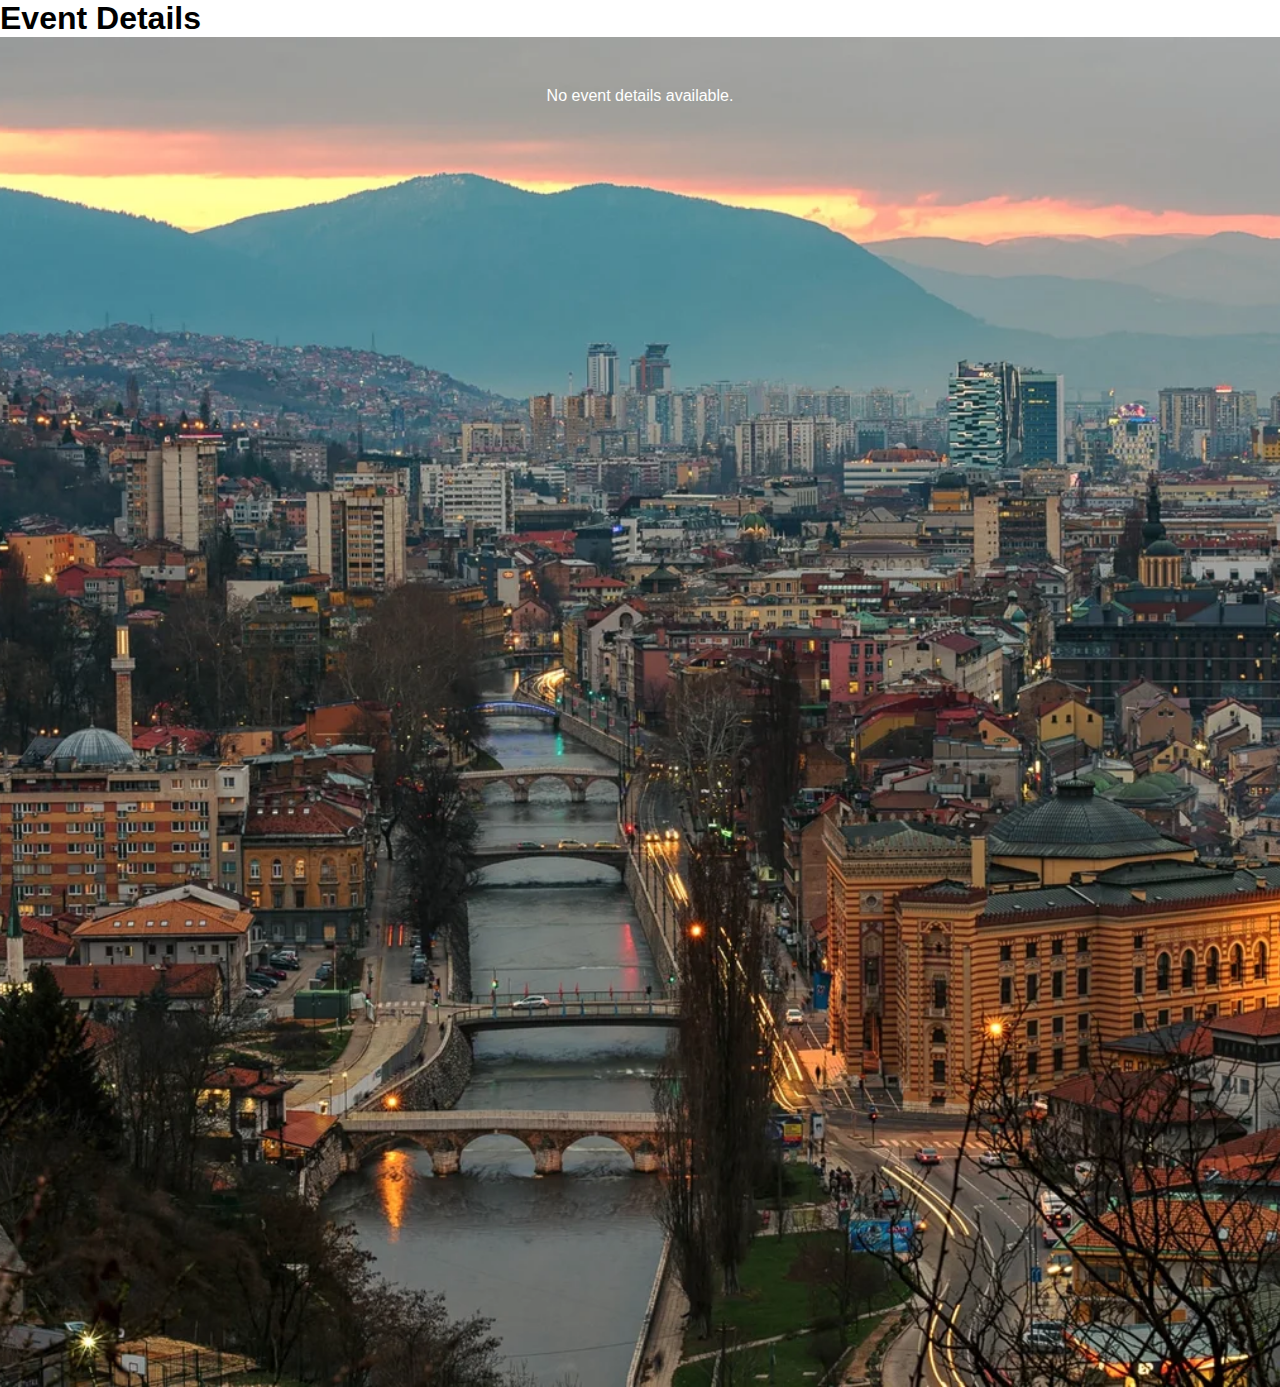
<file: event-details.html>
<!DOCTYPE html>
<html lang="en">
<head>
    <meta charset="UTF-8">
    <meta name="viewport" content="width=device-width, initial-scale=1.0">
    <title>Event Details</title>
    <link rel="stylesheet" href="styles.css">
</head>
<body>
    <header>
        <h1>Event Details</h1>
    </header>
    <main id="event-details"></main>
    <script>
        // Load event details from localStorage
        const eventDetails = JSON.parse(localStorage.getItem("selectedEvent"));
        const eventDetailsContainer = document.getElementById("event-details");

    if (eventDetails) {
    
        eventDetailsContainer.innerHTML = "";

        // Create an image element
        const imageElement = document.createElement("img");
        imageElement.src = eventDetails.image;
        imageElement.alt = eventDetails.title;
        imageElement.style.width = "100%";
        imageElement.style.maxWidth = "600px";

        // Create a title element
        const titleElement = document.createElement("h2");
        titleElement.textContent = eventDetails.title;

        // Create a paragraph for the date
        const dateElement = document.createElement("p");
        dateElement.innerHTML = `<strong>Date:</strong> ${eventDetails.date}`;

        // Create a paragraph for the location
        const locationElement = document.createElement("p");
        locationElement.innerHTML = `<strong>Location:</strong> ${eventDetails.location}`;

        // Create a paragraph for the price
        const priceElement = document.createElement("p");
        priceElement.innerHTML = `<strong>Price:</strong> ${eventDetails.price}`;

        // Create a paragraph for the description
        const descriptionElement = document.createElement("p");
        descriptionElement.textContent = eventDetails.description;

        // Append all elements to the container
        eventDetailsContainer.appendChild(imageElement);
        eventDetailsContainer.appendChild(titleElement);
        eventDetailsContainer.appendChild(dateElement);
        eventDetailsContainer.appendChild(locationElement);
        eventDetailsContainer.appendChild(priceElement);
        eventDetailsContainer.appendChild(descriptionElement);
    }
    else {
                eventDetailsContainer.innerHTML = "<p>No event details available.</p>";
            }
    </script>
</body>
</html>
</file>
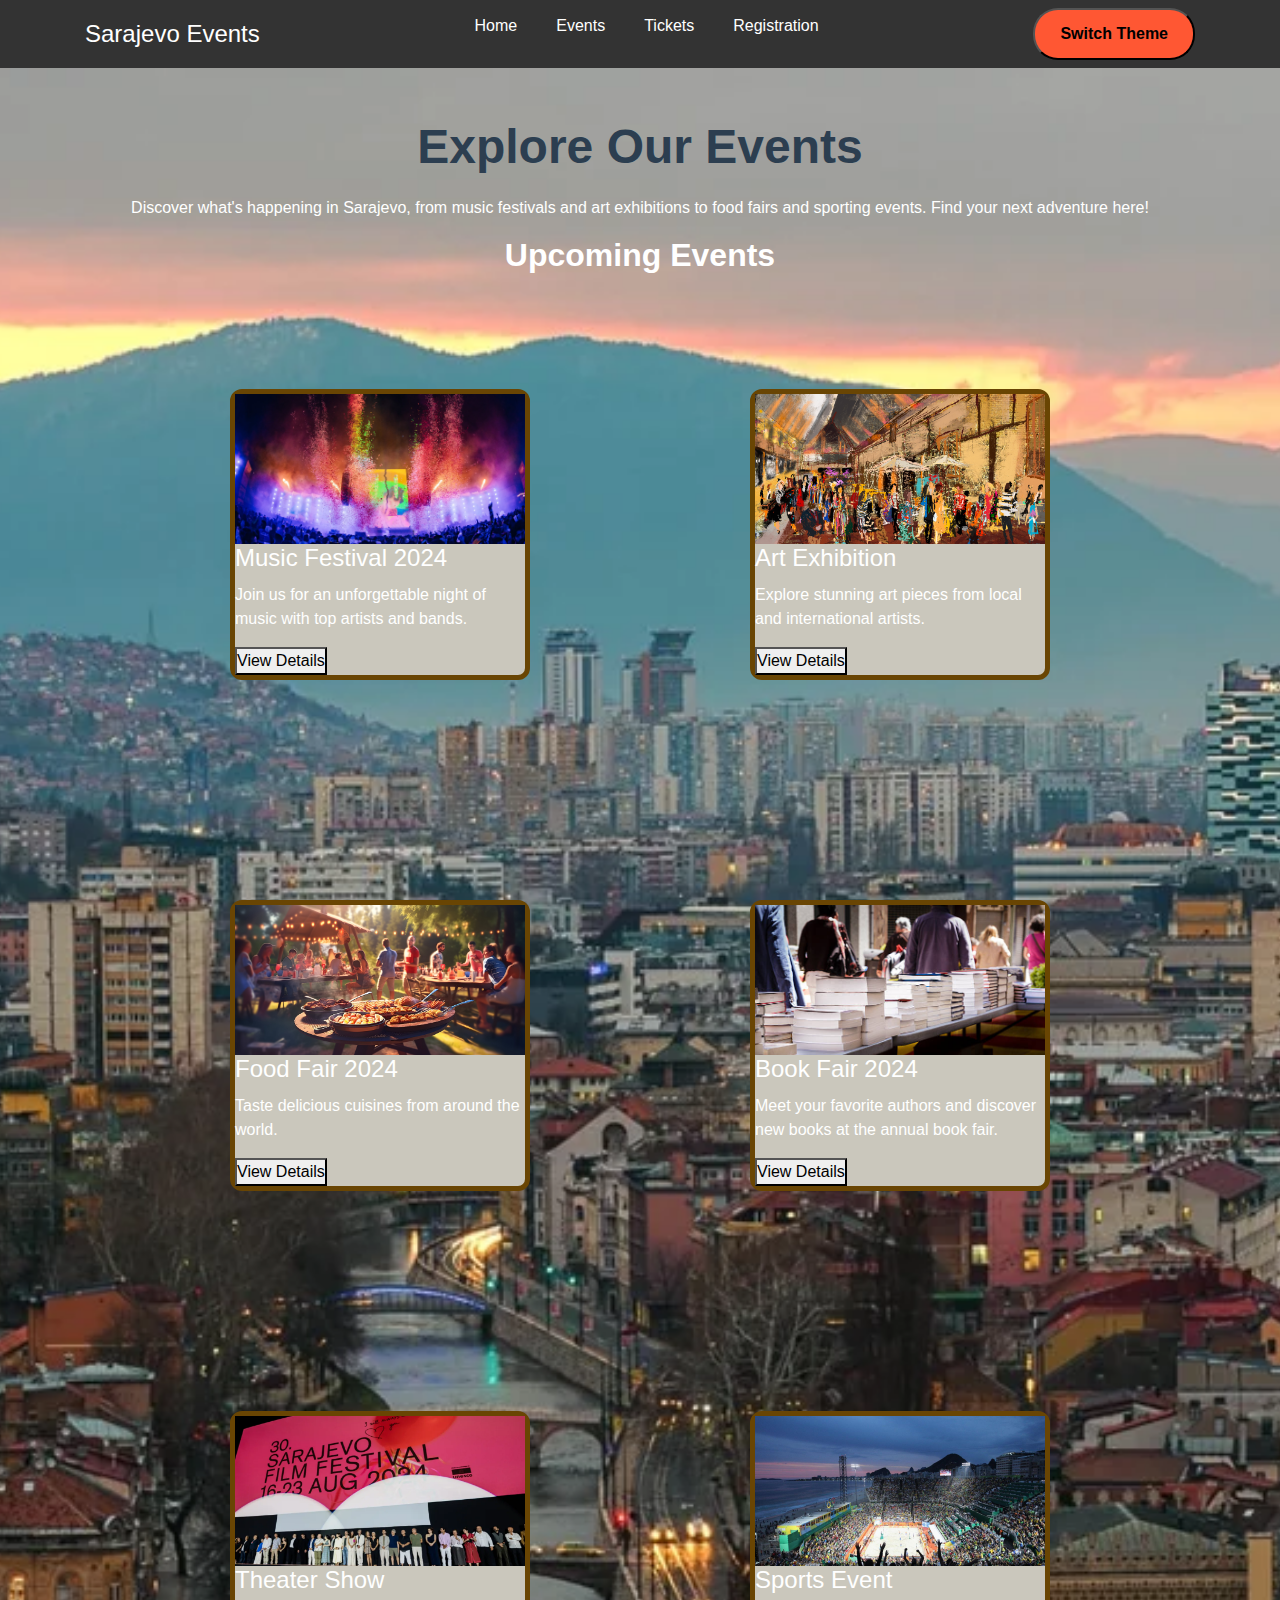
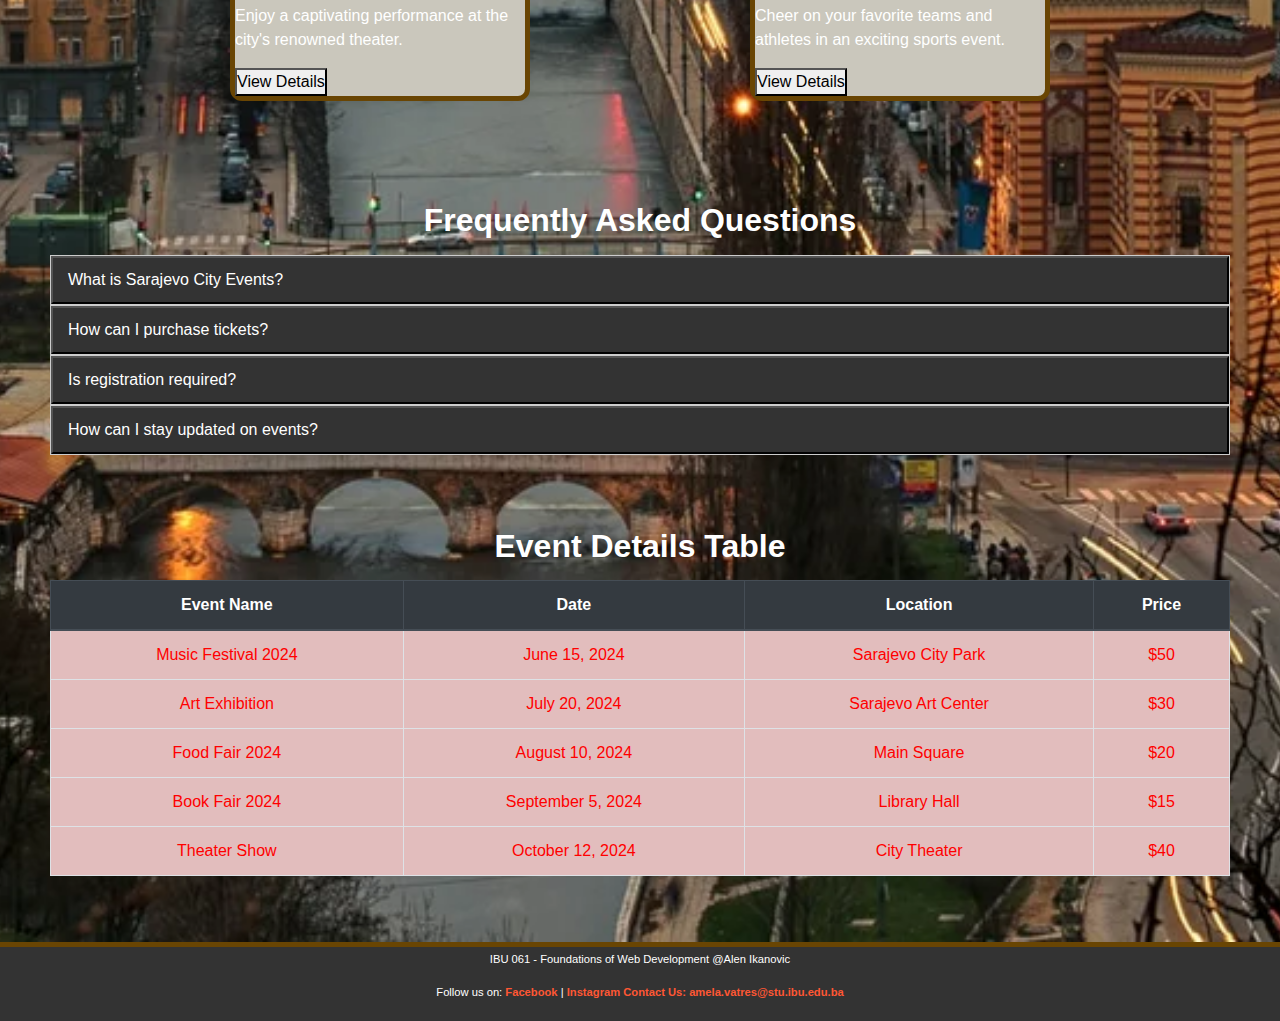
<file: events.html>
<!DOCTYPE html>
<html lang="en">
<head>
    <meta charset="UTF-8">
    <meta name="viewport" content="width=device-width, initial-scale=1.0">
    <title>Sarajevo City Events - Events Page</title>
    <link rel="stylesheet" href="styles.css">
    <link href="https://maxcdn.bootstrapcdn.com/bootstrap/4.5.2/css/bootstrap.min.css" rel="stylesheet">
</head>
<body>

    <header>
        <nav class="navbar">
            <div class="container">
                <a href="home.html" class="logo">Sarajevo Events</a>
                <ul class="nav-links">
                    <li><a href="home.html">Home</a></li>
                    <li><a href="events.html">Events</a></li>
                    <li><a href="tickets.html">Tickets</a></li>
                    <li><a href="registration.html">Registration</a></li>
                </ul>
                <div class="burger">
                    <div class="line"></div>
                    <div class="line"></div>
                    <div class="line"></div>
                </div>
                <button id="themeSwitcher" class="btn-fancy">Switch Theme</button>
            </div>
        </nav>
    </header>

    <main>

        <section class="eventssec">
            <h1 class="header-large">Explore Our Events</h1>
            <p>Discover what's happening in Sarajevo, from music festivals and art exhibitions to food fairs and sporting events. Find your next adventure here!</p>
        </section>

        <section>
            <h2 class="header-medium">Upcoming Events</h2>
            <div class="event-cards-container">

                <!-- Music Festival -->
                <div class="event-card three-per-row">
                    <img src="music festival.png" class="event-image thumbnail">
                    <div>
                        <h3 class="header-small">Music Festival 2024</h3>
                        <p>Join us for an unforgettable night of music with top artists and bands.</p>
                        <button class="view-details-btn">View Details</button>
                    </div>
                </div>
            
                <!-- Art Exhibition -->
                <div class="event-card three-per-row">
                    <img src="art.png" class="event-image thumbnail">
                    <div>
                        <h3 class="header-small">Art Exhibition</h3>
                        <p>Explore stunning art pieces from local and international artists.</p>
                        <button class="view-details-btn">View Details</button>
                    </div>
                </div>
            
                <!-- Food Fair -->
                <div class="event-card three-per-row">
                    <img src="food.png" class="event-image thumbnail">
                    <div>
                        <h3 class="header-small">Food Fair 2024</h3>
                        <p>Taste delicious cuisines from around the world.</p>
                        <button class="view-details-btn">View Details</button>
                    </div>
                </div>
            
                <!-- Book Fair -->
                <div class="event-card three-per-row">
                    <img src="book.png" class="event-image thumbnail">
                    <div>
                        <h3 class="header-small">Book Fair 2024</h3>
                        <p>Meet your favorite authors and discover new books at the annual book fair.</p>
                        <button class="view-details-btn">View Details</button>
                    </div>
                </div>
            
                <!-- Theater Show -->
                <div class="event-card three-per-row">
                    <img src="theater.png" class="event-image thumbnail">
                    <div>
                        <h3 class="header-small">Theater Show</h3>
                        <p>Enjoy a captivating performance at the city's renowned theater.</p>
                        <button class="view-details-btn">View Details</button>
                    </div>
                </div>
            
                <!-- Sports Event -->
                <div class="event-card three-per-row">
                    <img src="sports.png"class="event-image thumbnail">
                    <div>
                        <h3 class="header-small">Sports Event</h3>
                        <p>Cheer on your favorite teams and athletes in an exciting sports event.</p>
                        <button class="view-details-btn">View Details</button>
                    </div>
                </div>       
            </div>
        </section>
        
        <!-- Modal -->
        <div id="imageModal" class="modal">
            <div class="image-modal-content"> 
                <span class="close">&times;</span>
                <img id="modalImage" style="width: 100%; height: auto;">
            </div>
        </div>

        <section>
            <h2 class="header-medium">Frequently Asked Questions</h2>
            <div>
                  
                <div class="faq-item">
                    <button class="faq-btn">What is Sarajevo City Events?</button>
                    <div class="faq-content">
                        <p>Sarajevo City Events is a platform showcasing the top events happening in Sarajevo</p>
                    </div>
                </div>               
                <div class="faq-item">
                    <button class="faq-btn">How can I purchase tickets?</button>
                    <div class="faq-content">
                        <p>You can purchase tickets by visiting the <a href="tickets.html">Tickets</a> page.</p>
                    </div>
                </div>            
                <div class="faq-item">
                    <button class="faq-btn">Is registration required?</button>
                    <div class="faq-content">
                        <p>Yes, registration is required for some events. Visit <a href="registration.html">Registration</a> page to sign up.</p>
                    </div>
                </div>
                <div class="faq-item">
                    <button class="faq-btn">How can I stay updated on events?</button>
                    <div class="faq-content">
                        <p>Stay updated by checking our Events page regularly.</p>
                    </div>
                </div>
        
            </div>
        </section>

        <br>
        <br>
        <br>


        <!-- Event Table -->
    <section>
    <h2 class="header-medium">Event Details Table</h2>
    <table class="event-table table table-striped table-bordered table-hover">
        <thead class="thead-dark">
            <tr>
                <th>Event Name</th>
                <th>Date</th>
                <th>Location</th>
                <th>Price</th>
            </tr>
        </thead>
        <tbody>
            <tr class="boja">
                <td>Music Festival 2024</td>
                <td>June 15, 2024</td>
                <td>Sarajevo City Park</td>
                <td>$50</td>
            </tr>
            <tr class="boja">
                <td>Art Exhibition</td>
                <td>July 20, 2024</td>
                <td>Sarajevo Art Center</td>
                <td>$30</td>
            </tr>
            <tr class="boja">
                <td>Food Fair 2024</td>
                <td>August 10, 2024</td>
                <td>Main Square</td>
                <td>$20</td>
            </tr>
            <tr class="boja">
                <td>Book Fair 2024</td>
                <td>September 5, 2024</td>
                <td>Library Hall</td>
                <td>$15</td>
            </tr>
            <tr class="boja">
                <td>Theater Show</td>
                <td>October 12, 2024</td>
                <td>City Theater</td>
                <td>$40</td>
            </tr>
        </tbody>
    </table>
</section>
</main>

    <footer>
        <p>IBU 061 - Foundations of Web Development @Alen Ikanovic</p>
        <p>Follow us on: 
            <a href="https://facebook.com" target="_blank">Facebook</a> |  
            <a href="https://instagram.com" target="_blank">Instagram</a>
            <a href="mailto:amela.vatres@stu.ibu.edu.ba" target="_blank">Contact Us: amela.vatres@stu.ibu.edu.ba</a>
        </p>
    </footer>

    <script>
        // JavaScript to handle "View Details" redirection
    const events = [
        {
            title: "Music Festival 2024",
            date: "June 15, 2024",
            location: "Sarajevo City Park",
            price: "$50",
            description: "Join us for an unforgettable night of music with top artists and bands.",
            image: "music festival.png",
        },
        {
            title: "Art Exhibition",
            date: "July 20, 2024",
            location: "Sarajevo Art Center",
            price: "$30",
            description: "Explore stunning art pieces from local and international artists.",
            image: "art.png",
        },
        {
            title: "Food Fair 2024",
            date: "August 10, 2024",
            location: "Main Square",
            price: "$20",
            description: "Taste delicious cuisines from around the world.",
            image: "food.png",
        },
        {
            title: "Book Fair 2024",
            date: "September 5, 2024",
            location: "Library Hall",
            price: "$15",
            description: "Meet your favorite authors and discover new books at the annual book fair.",
            image: "book.png",
        },
        {
            title: "Theater Show",
            date: "October 12, 2024",
            location: "City Theater",
            price: "$40",
            description: "Enjoy a captivating performance at the city's renowned theater.",
            image: "theater.png",
        },
        {
            title: "Sports Event",
            date: "November 20, 2024",
            location: "Sports Arena",
            price: "$35",
            description: "Cheer on your favorite teams and athletes in an exciting sports event.",
            image: "sports.png",
        },
    ];

    // Add event listeners to the "View Details" buttons
    const buttons = document.querySelectorAll(".view-details-btn");

    buttons.forEach((button, index) => {
        button.addEventListener("click", () => {
            const event = events[index]; //this will get the event object from the events array based on the index of the button that was clicked
            localStorage.setItem("selectedEvent", JSON.stringify(event)); //this will store the selected event in localStorage. stringify method is used to convert the object to a string
            window.location.href = "event-details.html"; 
        });
    });

    </script>

    <script>
        // JavaScript for burger menu toggle
        const burger = document.querySelector('.burger');
        const navLinks = document.querySelector('.nav-links');

        burger.addEventListener('click', () => {
            navLinks.classList.toggle('active');
        });
    </script>

    <script>
        // JavaScript for FAQ accordion
        const faqButtons = document.querySelectorAll('.faq-btn');

        faqButtons.forEach(function(button) {
            button.addEventListener('click', function() {
                
                let content = button.nextElementSibling;
                if (content.style.display === 'block') {
                    content.style.display = 'none'; 

                } else {
                    content.style.display = 'block';
                }
            });
        });
    </script>

    <script>
        // JavaScript for modal image gallery 
        const thumbnails = document.querySelectorAll('.thumbnail'); // querySelectorAll returns a NodeList of elements. nodelist is an array-like object which means we can use forEach method on it because it is not an array.
        const modal = document.getElementById('imageModal');
        const modalImage = document.getElementById('modalImage');
        const closeModal = document.querySelector('.close');

        // Add click event listeners to thumbnails which will open the modal and display the image and also set the src of the modal image to the src of the thumbnail that was clicked
        thumbnails.forEach((thumbnail) => {
            thumbnail.addEventListener('click', () => {
                modal.style.display = 'block'; // Show modal
                modalImage.src = thumbnail.src; 
            });
        });

        closeModal.addEventListener('click', () => {
            modal.style.display = 'none'; 
        });

    </script>

    <script>
    // Theme Switcher
    const themeSwitcher = document.getElementById('themeSwitcher');
    const body = document.body;

    // Check if a theme is saved in localStorage.
    const savedTheme = localStorage.getItem('theme');
    if (savedTheme) {
        body.className = savedTheme; // Apply saved theme to the body. className property is used to get or set the class of an element. 
        themeSwitcher.textContent = savedTheme === 'dark-theme' ? 'Switch to Light' : 'Switch to Dark'; // this will change the text of the button based on the saved theme. "?" conditional operator.
    }

    // Add event listener to the button
    themeSwitcher.addEventListener('click', function () {
        if (body.className === 'dark-theme') {
            body.className = 'light-theme'; // Switch to light theme
            themeSwitcher.textContent = 'Switch to Dark';
            localStorage.setItem('theme', 'light-theme'); // Save theme in localStorage
        } else {
            body.className = 'dark-theme'; // Switch to dark theme
            themeSwitcher.textContent = 'Switch to Light';
            localStorage.setItem('theme', 'dark-theme'); // Save theme in localStorage
        }
    });

    </script>

</body>
</html>
</file>
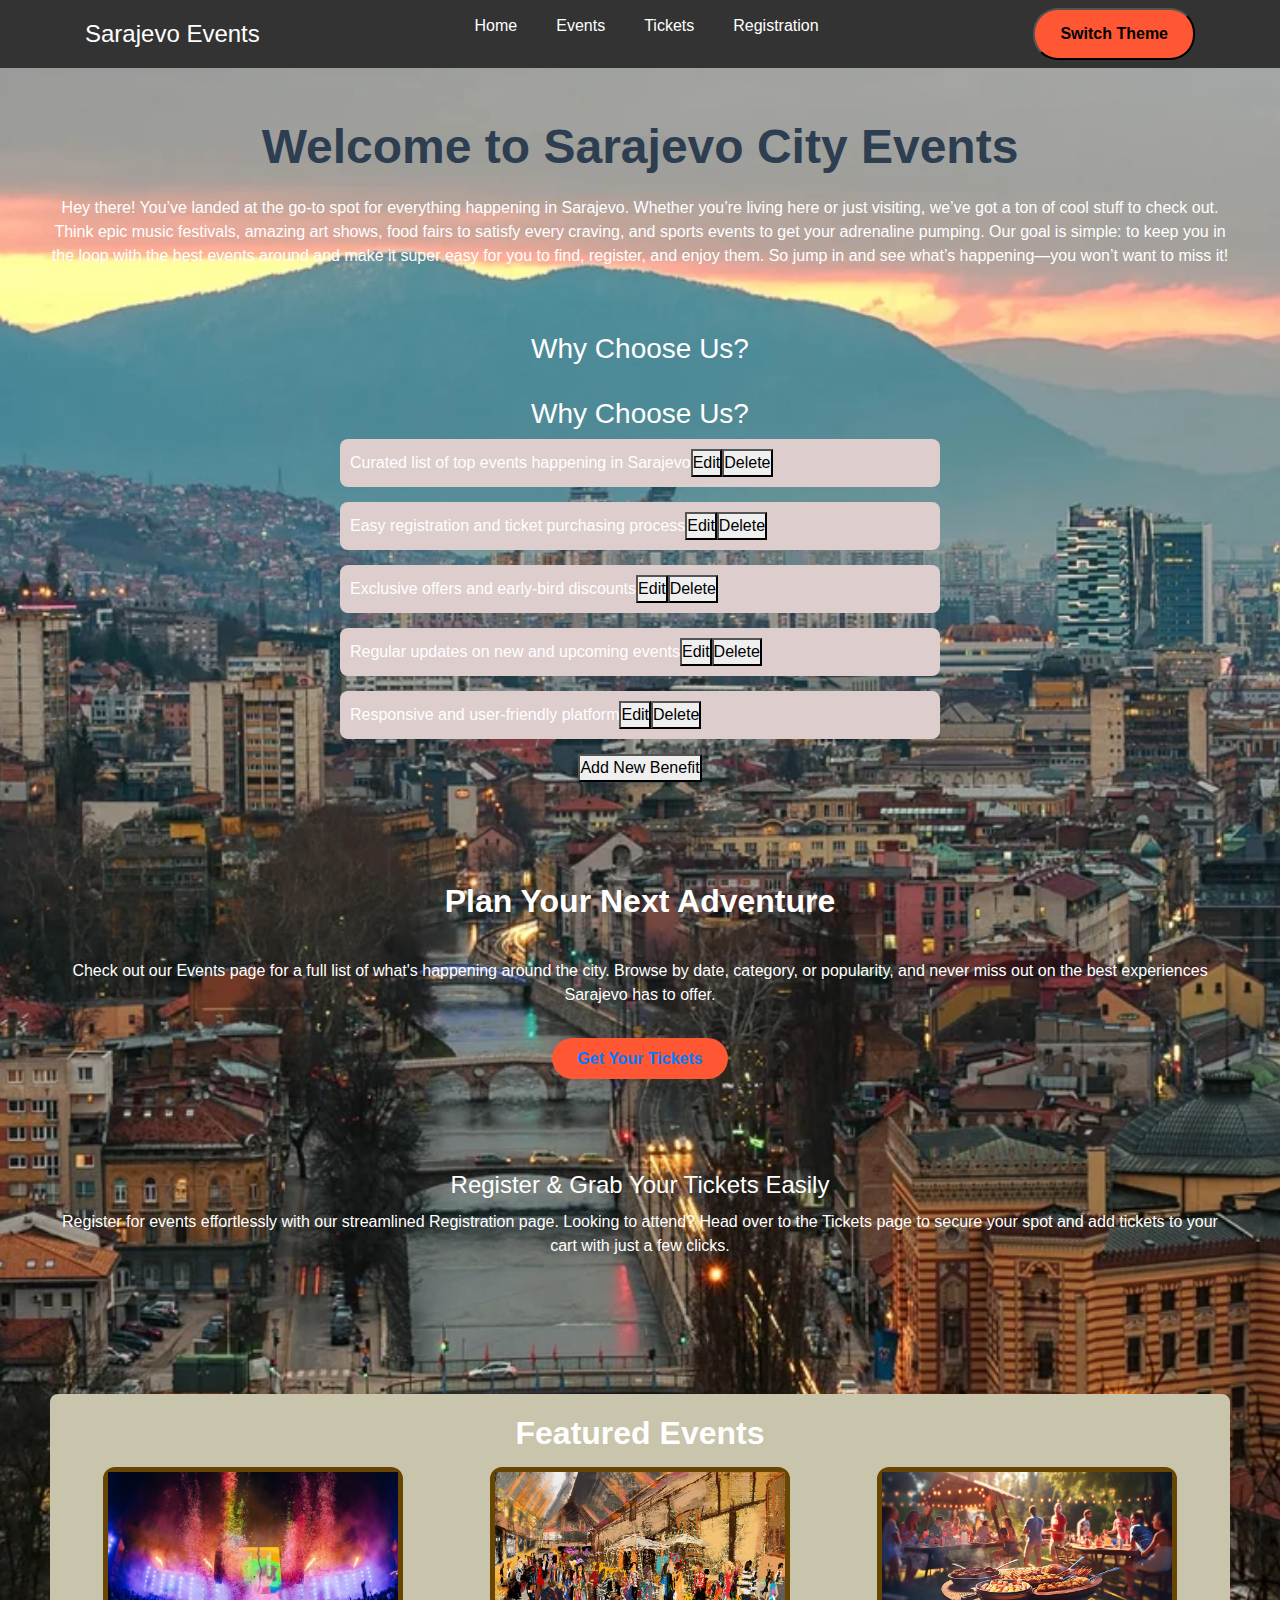
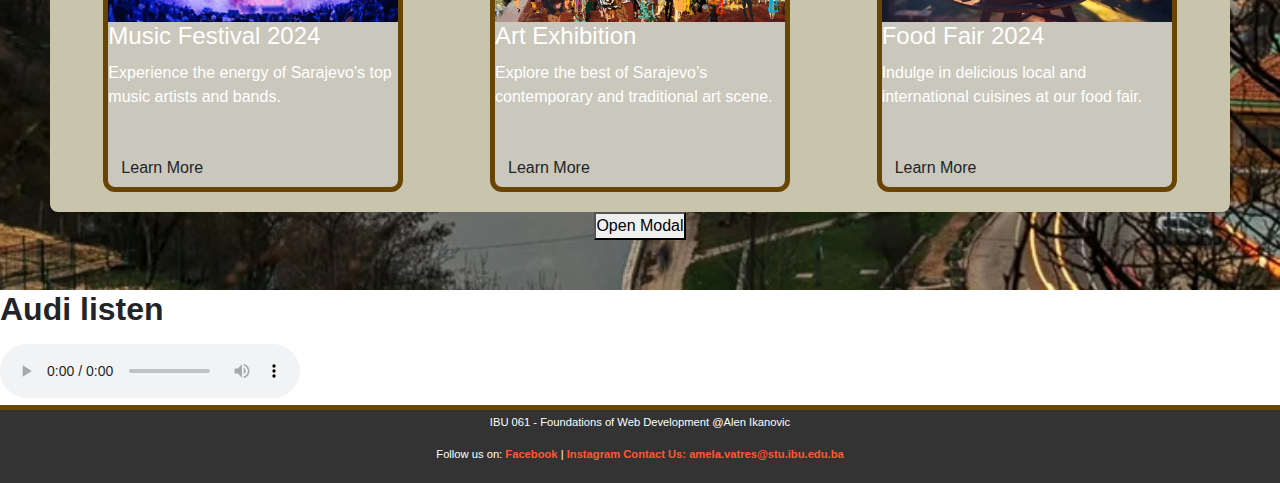
<file: home.html>
<!DOCTYPE html>
<html lang="en">
<head>
    <meta charset="UTF-8">
    <meta name="viewport" content="width=device-width, initial-scale=1.0">
    <title>Sarajevo City Events - Main Page</title>
    <link rel="stylesheet" href="styles.css">
    <link href="https://maxcdn.bootstrapcdn.com/bootstrap/4.5.2/css/bootstrap.min.css" rel="stylesheet">
</head>

<body>

    <header>
        <nav class="navbar">
            <div class="container">
                <a href="home.html" class="logo">Sarajevo Events</a>
                <ul class="nav-links">
                    <li><a href="home.html">Home</a></li>
                    <li><a href="events.html">Events</a></li>
                    <li><a href="tickets.html">Tickets</a></li>
                    <li><a href="registration.html">Registration</a></li>
                </ul>
                
                <div class="burger">
                    <div class="line"></div>
                    <div class="line"></div>
                    <div class="line"></div>
                </div>
                <button id="themeSwitcher" class="btn-fancy">Switch Theme</button>
            </div>
        </nav>
    </header>

    <main>
        <!-- dobrodosli -->
        <section>
            <h1 class="header-large">Welcome to Sarajevo City Events</h1>
            <p>
                Hey there! You’ve landed at the go-to spot for everything happening in Sarajevo. Whether you’re living here or just visiting, 
        we’ve got a ton of cool stuff to check out. Think epic music festivals, amazing art shows, food fairs to satisfy every craving, 
        and sports events to get your adrenaline pumping. Our goal is simple: to keep you in the loop with the best events around 
        and make it super easy for you to find, register, and enjoy them. So jump in and see what’s happening—you won’t want to miss it!
            </p>
            <br>
            <br>
            <h3>Why Choose Us?</h3>
            <br>
            <section>
                <h3>Why Choose Us?</h3>
                <ul class="benefits-list" id="benefits-list">
                    <li>Curated list of top events happening in Sarajevo</li>
                    <li>Easy registration and ticket purchasing process</li>
                    <li>Exclusive offers and early-bird discounts</li>
                    <li>Regular updates on new and upcoming events</li>
                    <li>Responsive and user-friendly platform</li>
                </ul>
                <button id="add-benefit">Add New Benefit</button>
            </section>
            
        </section>

        <!-- plan your next adventure -->
        <section class="header-section">
            <h2 class="header-medium">Plan Your Next Adventure</h2>
            <br>
            <p1>Check out our Events page for a full list of what's happening around the city. 
                Browse by date, category, or popularity, and never miss out on the best experiences Sarajevo has to offer.
            </p>
            <br>
            <a href="tickets.html" class="btn-fancy">Get Your Tickets</a>
        </section>
        
        <!-- register tickets grab -->
        <section class="header-section">
            <h3 class="header-small">Register & Grab Your Tickets Easily</h3>
            <p2>Register for events effortlessly with our streamlined Registration page. Looking to attend? 
                Head over to the Tickets page to secure your spot and add tickets to your cart with just a few clicks.</p>
        </section>

        <br>
        <br>
        <br>
        <br>
        <br>

        <!-- 3 slike -->
        <section class="featured-events">
            <h2 class="header-medium">Featured Events</h2>
            <div class="event-cards-container">
                
                <div class="event-card">
                    <img src="music festival.png" alt="Music Festival" class="event-image">
                    <div>
                        <h3 class="header-small">Music Festival 2024</h3>
                        <p3>Experience the energy of Sarajevo’s top music artists and bands.</p>
                        <br><button class="btn">Learn More</button>
                    </div>
                </div>
                
                <div class="event-card">
                    <img src="art.png" alt="Art Exhibition" class="event-image">
                    <div>
                        <h3 class="header-small">Art Exhibition</h3>
                        <p>Explore the best of Sarajevo’s contemporary and traditional art scene.</p>
                        <br><button class="btn">Learn More</button>
                    </div>
                </div>
                
                <div class="event-card">
                    <img src="food.png" alt="Food Fair" class="event-image">
                    <div>
                        <h3 class="header-small">Food Fair 2024</h3>
                        <p>Indulge in delicious local and international cuisines at our food fair.</p>
                        <br><button class="btn">Learn More</button>
                    </div>
                </div>
            </div>
        </section>
        
        <!-- Modal -->
        <button id="openModal">Open Modal</button>
        <div id="modal" class="modal">
            <div class="modal-content">
                <span class="close">&times;</span>
                <h22>Modal Title</h2>
                <p>This is a simple modal dialog box.</p>
            </div>
        </div>

    </main>

    <section>
        <h2 class="header-medium">Audi listen</h2>
        <audio controls> <!-- controls is for play, pause, volume -->
            <source src="https://www.soundhelix.com/examples/mp3/SoundHelix-Song-1.mp3" type="audio/mpeg"> 
        </audio>
    </section>
    

    <!-- Footer -->
    <footer>
        <p>IBU 061 - Foundations of Web Development @Alen Ikanovic</p>
        <p>Follow us on: 
            <a href="https://facebook.com" target="_blank">Facebook</a> |  
            <a href="https://instagram.com" target="_blank">Instagram</a>
            <a href="mailto:amela.vatres@stu.ibu.edu.ba" target="_blank">Contact Us: amela.vatres@stu.ibu.edu.ba</a>
        </p>
    </footer>

    <!-- Script Modal  -->
    <script>
        const modal = document.getElementById('modal');
        const openModal = document.getElementById('openModal');
        const closeModal = document.querySelector('.close');

        openModal.addEventListener('click', () => {
            modal.style.display = 'block';
        });

        closeModal.addEventListener('click', () => {
            modal.style.display = 'none';
        });

        window.addEventListener('click', (e) => {
            if (e.target === modal) {
                modal.style.display = 'none';
            }
        });
    </script>

    <script>
        // JavaScript for burger menu toggle
        const burger = document.querySelector('.burger');
        const navLinks = document.querySelector('.nav-links');

        burger.addEventListener('click', () => {
            navLinks.classList.toggle('active');
        });
    </script>

    <script>
    // Theme Switcher
    const themeSwitcher = document.getElementById('themeSwitcher');
    const body = document.body;
    
    // Check if a theme is saved in localStorage.
    const savedTheme = localStorage.getItem('theme');
    if (savedTheme) {
        body.className = savedTheme; // Apply saved theme
        themeSwitcher.textContent = savedTheme === 'dark-theme' ? 'Switch to Light' : 'Switch to Dark'; // this will change the text of the button based on the saved theme. ? is a ternary operator. If savedTheme is dark-theme, then set the text to 'Switch to Light', otherwise set it to 'Switch to Dark'.
    }
    
    // Add event listener to the button
    themeSwitcher.addEventListener('click', function () {
        if (body.className === 'dark-theme') {
            body.className = 'light-theme'; // Switch to light theme
            themeSwitcher.textContent = 'Switch to Dark';
            localStorage.setItem('theme', 'light-theme'); // Save theme in localStorage
        } else {
            body.className = 'dark-theme'; // Switch to dark theme
            themeSwitcher.textContent = 'Switch to Light';
            localStorage.setItem('theme', 'dark-theme'); // Save theme in localStorage
        }
    });
    
    </script>

    <script>
        // Select the benefits list
        const benefitsList = document.getElementById('benefits-list');
        const addBenefitButton = document.getElementById('add-benefit');

        // Function to create Edit and Delete buttons for a list item
        function addEditDeleteButtons(li) {
            const editButton = document.createElement('button');
            editButton.textContent = 'Edit';
            editButton.className = 'edit-btn';
            li.appendChild(editButton);

            const deleteButton = document.createElement('button');
            deleteButton.textContent = 'Delete';
            deleteButton.className = 'delete-btn';
            li.appendChild(deleteButton);

            // Edit functionality
            editButton.addEventListener('click', () => {
                const currentText = li.firstChild.textContent.trim(); // Get the current text of the benefit 
                const newText = prompt('Edit benefit:', currentText);
                if (newText !== null && newText.trim() !== '') {
                    li.firstChild.textContent = newText + ' ';
                    showToast('Benefit edited successfully!', 'success');
                }
            });

            // Delete functionality
            deleteButton.addEventListener('click', () => {
                if (confirm('Are you sure you want to delete this benefit?')) {
                    li.remove();
                    showToast('Benefit deleted successfully!', 'success');
                }
            });
        }

        // Add Edit/Delete buttons to existing list items
        Array.from(benefitsList.children).forEach((li) => {
            addEditDeleteButtons(li);
        });

        // Add a new benefit
        addBenefitButton.addEventListener('click', () => {
            const newBenefit = prompt('Enter a new benefit:');
            if (newBenefit && newBenefit.trim() !== '') {
                const newLi = document.createElement('li');
                newLi.textContent = newBenefit + ' ';
                addEditDeleteButtons(newLi);
                benefitsList.appendChild(newLi);
                showToast('New benefit added successfully!', 'success');
            }
        });

    </script>

</body>
</html>
</file>
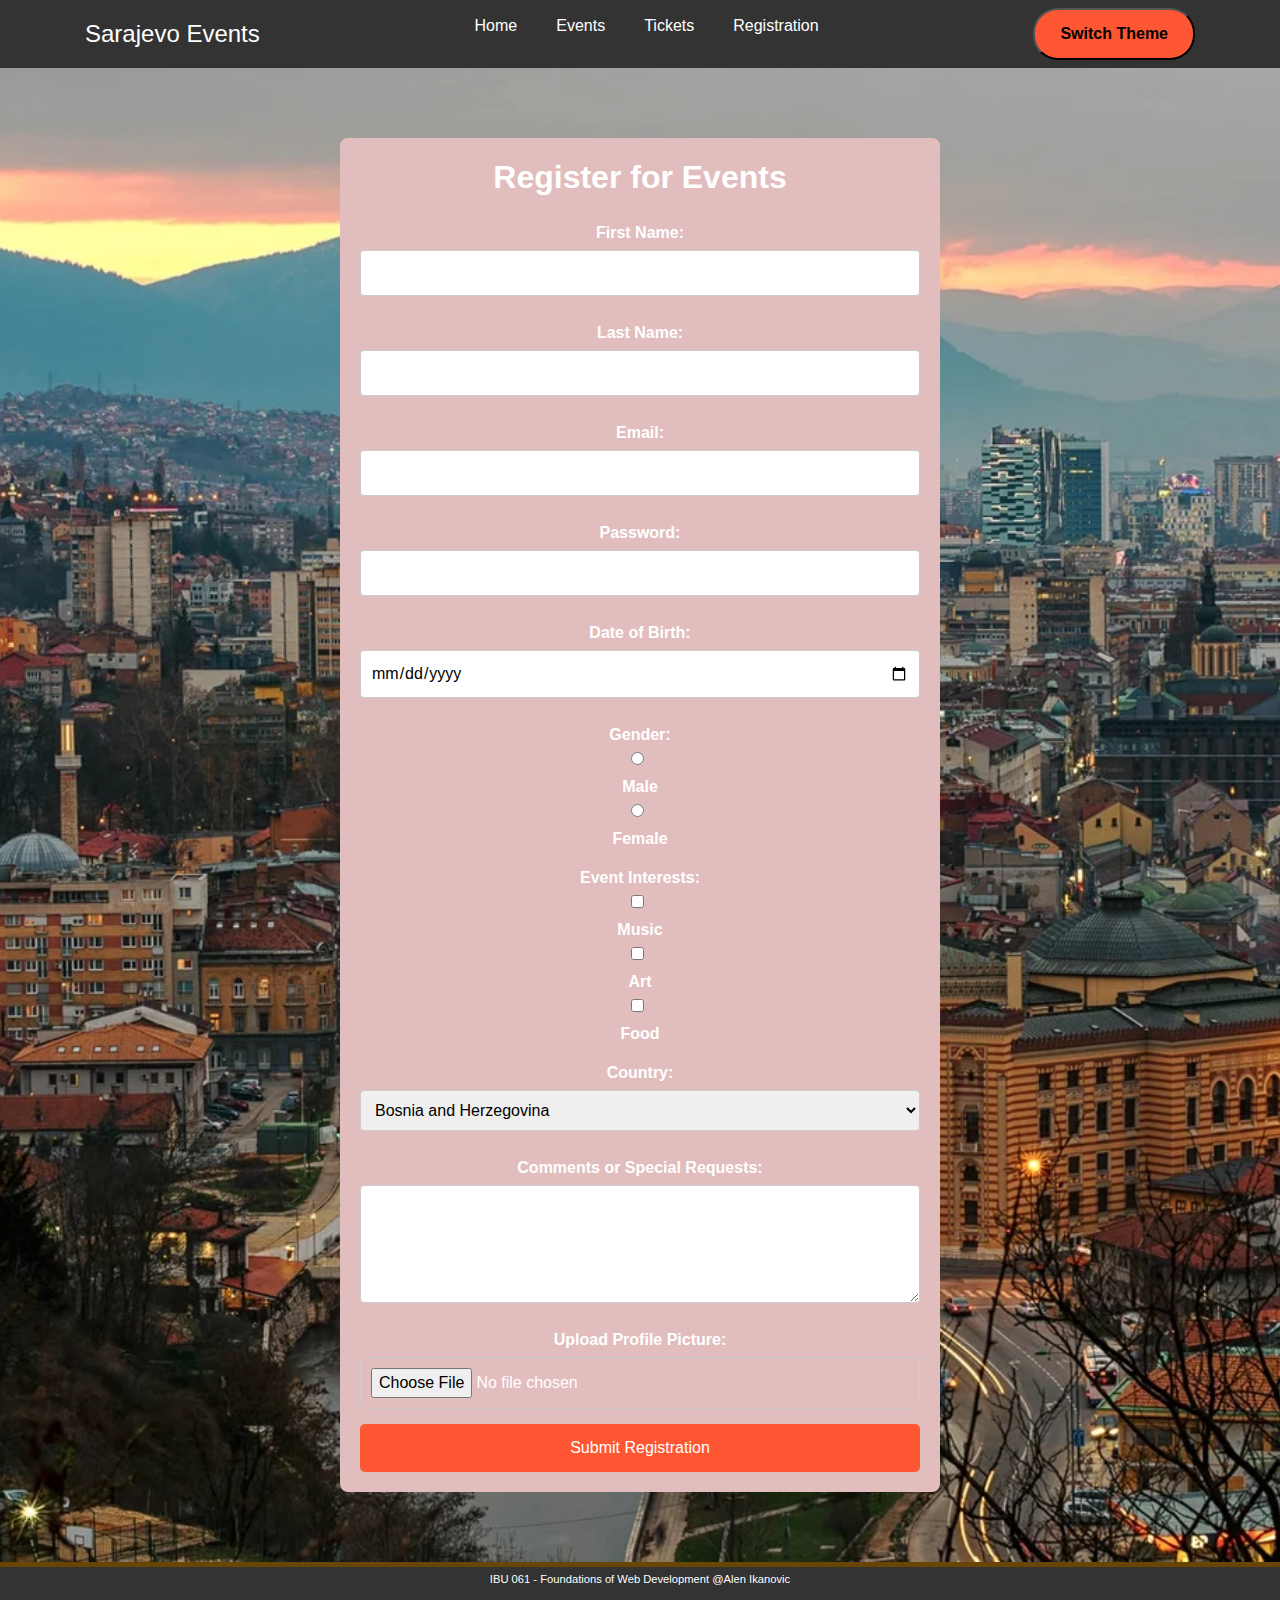
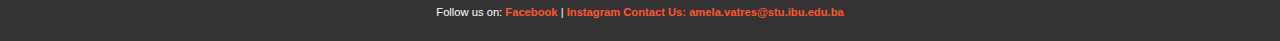
<file: registration.html>
<!DOCTYPE html>
<html lang="en">
<head>
    <meta charset="UTF-8">
    <meta name="viewport" content="width=device-width, initial-scale=1.0">
    <title>Sarajevo City Events - Registration</title>
    <link rel="stylesheet" href="styles.css">
    <link href="https://maxcdn.bootstrapcdn.com/bootstrap/4.5.2/css/bootstrap.min.css" rel="stylesheet">
</head>
<body>
    <header>
        <nav class="navbar">
            <div class="container">
                <a href="home.html" class="logo">Sarajevo Events</a>
                <ul class="nav-links">
                    <li><a href="home.html">Home</a></li>
                    <li><a href="events.html">Events</a></li>
                    <li><a href="tickets.html">Tickets</a></li>
                    <li><a href="registration.html">Registration</a></li>
                </ul>
            
            <div class="burger">
                <div class="line"></div>
                <div class="line"></div>
                <div class="line"></div>
            </div>
    
            <button id="themeSwitcher" class="btn-fancy">Switch Theme</button>
        </nav>
    </header>

    <main>
        <section class="registration-form-section">
            <h2 class="header-medium">Register for Events</h2>
            <form id="registration-form">
                <label for="first-name">First Name:</label>
                <input type="text" id="first-name" name="first-name" required>
        
                <label for="last-name">Last Name:</label>
                <input type="text" id="last-name" name="last-name" required>
        
                <label for="email">Email:</label>
                <input type="email" id="email" name="email" required>
        
                <label for="password">Password:</label>
                <input type="password" id="password" name="password" minlength="6" required>
        
                <label for="dob">Date of Birth:</label>
                <input type="date" id="dob" name="dob">
        
                <label>Gender:</label>
                <input type="radio" id="male" name="gender" value="male">
                <label for="male">Male</label>
                <input type="radio" id="female" name="gender" value="female">
                <label for="female">Female</label>
        
                <label>Event Interests:</label>
                <input type="checkbox" id="music" name="interests" value="music">
                <label for="music">Music</label>
                <input type="checkbox" id="art" name="interests" value="art">
                <label for="art">Art</label>
                <input type="checkbox" id="food" name="interests" value="food">
                <label for="food">Food</label>
        
                <label for="country">Country:</label>
                <select id="country" name="country">
                    <option value="bosnia">Bosnia and Herzegovina</option>
                    <option value="croatia">Croatia</option>
                    <option value="serbia">Serbia</option>
                    <option value="other">Other</option>
                </select>
        
                <label for="comments">Comments or Special Requests:</label>
                <textarea id="comments" name="comments" rows="4"></textarea>
        
                <label for="profilepic">Upload Profile Picture:</label>
                <input type="file">
        
                <button type="submit">Submit Registration</button>
            </form>
            <div id="message" class="success-message"></div> 
        </section>
        
    </main>

    <footer>
        <p>IBU 061 - Foundations of Web Development @Alen Ikanovic</p>
        <p>Follow us on: 
            <a href="https://facebook.com" target="_blank">Facebook</a> |  
            <a href="https://instagram.com" target="_blank">Instagram</a>
            <a href="mailto:amela.vatres@stu.ibu.edu.ba" target="_blank">Contact Us: amela.vatres@stu.ibu.edu.ba</a>
        </p>
    </footer>

    <script>
        // JavaScript for burger menu toggle
        const burger = document.querySelector('.burger');
        const navLinks = document.querySelector('.nav-links');

        burger.addEventListener('click', () => {
            navLinks.classList.toggle('active');
        });
    </script>

    <script>
        const form = document.getElementById('registration-form');
        const messageDiv = document.getElementById('message');

        // Listen for form submission
        form.addEventListener('submit', (event) => {
            event.preventDefault(); // this prevents the form from submitting normally (refreshing the page)

            // this is where you would send the form data to the server using AJAX 
            const formData = new FormData(form);

            // Simulate AJAX request. the link simulates a POST request to a server which means it will create a new user when the form is submitted
            fetch('https://jsonplaceholder.typicode.com/posts', {
                method: 'POST',
                body: formData,
            })
                .then((response) => {
                    if (response.ok) {
                        // Show success message
                        messageDiv.textContent = 'Registration successful!';
                        messageDiv.style.color = 'green';
                        form.reset(); // Reset the form
                    } else {
                        // Show error message
                        messageDiv.textContent = 'Registration failed. Please try again.';
                        messageDiv.style.color = 'red';
                    }
                })
        });
    </script>

    <script>
        // Theme Switcher
        const themeSwitcher = document.getElementById('themeSwitcher');
        const body = document.body;
        
        // Check if a theme is saved in localStorage.
        const savedTheme = localStorage.getItem('theme');
        if (savedTheme) {
            body.className = savedTheme; // Apply saved theme
            themeSwitcher.textContent = savedTheme === 'dark-theme' ? 'Switch to Light' : 'Switch to Dark'; // this will change the text of the button based on the saved theme. ? is a ternary operator. If savedTheme is dark-theme, then set the text to 'Switch to Light', otherwise set it to 'Switch to Dark'.
        }
        
        // Add event listener to the button
        themeSwitcher.addEventListener('click', function () {
            if (body.className === 'dark-theme') {
                body.className = 'light-theme'; // Switch to light theme
                themeSwitcher.textContent = 'Switch to Dark';
                localStorage.setItem('theme', 'light-theme'); // Save theme in localStorage
            } else {
                body.className = 'dark-theme'; // Switch to dark theme
                themeSwitcher.textContent = 'Switch to Light';
                localStorage.setItem('theme', 'dark-theme'); // Save theme in localStorage
            }
        });
        
        </script>

</body>
</html>
</file>
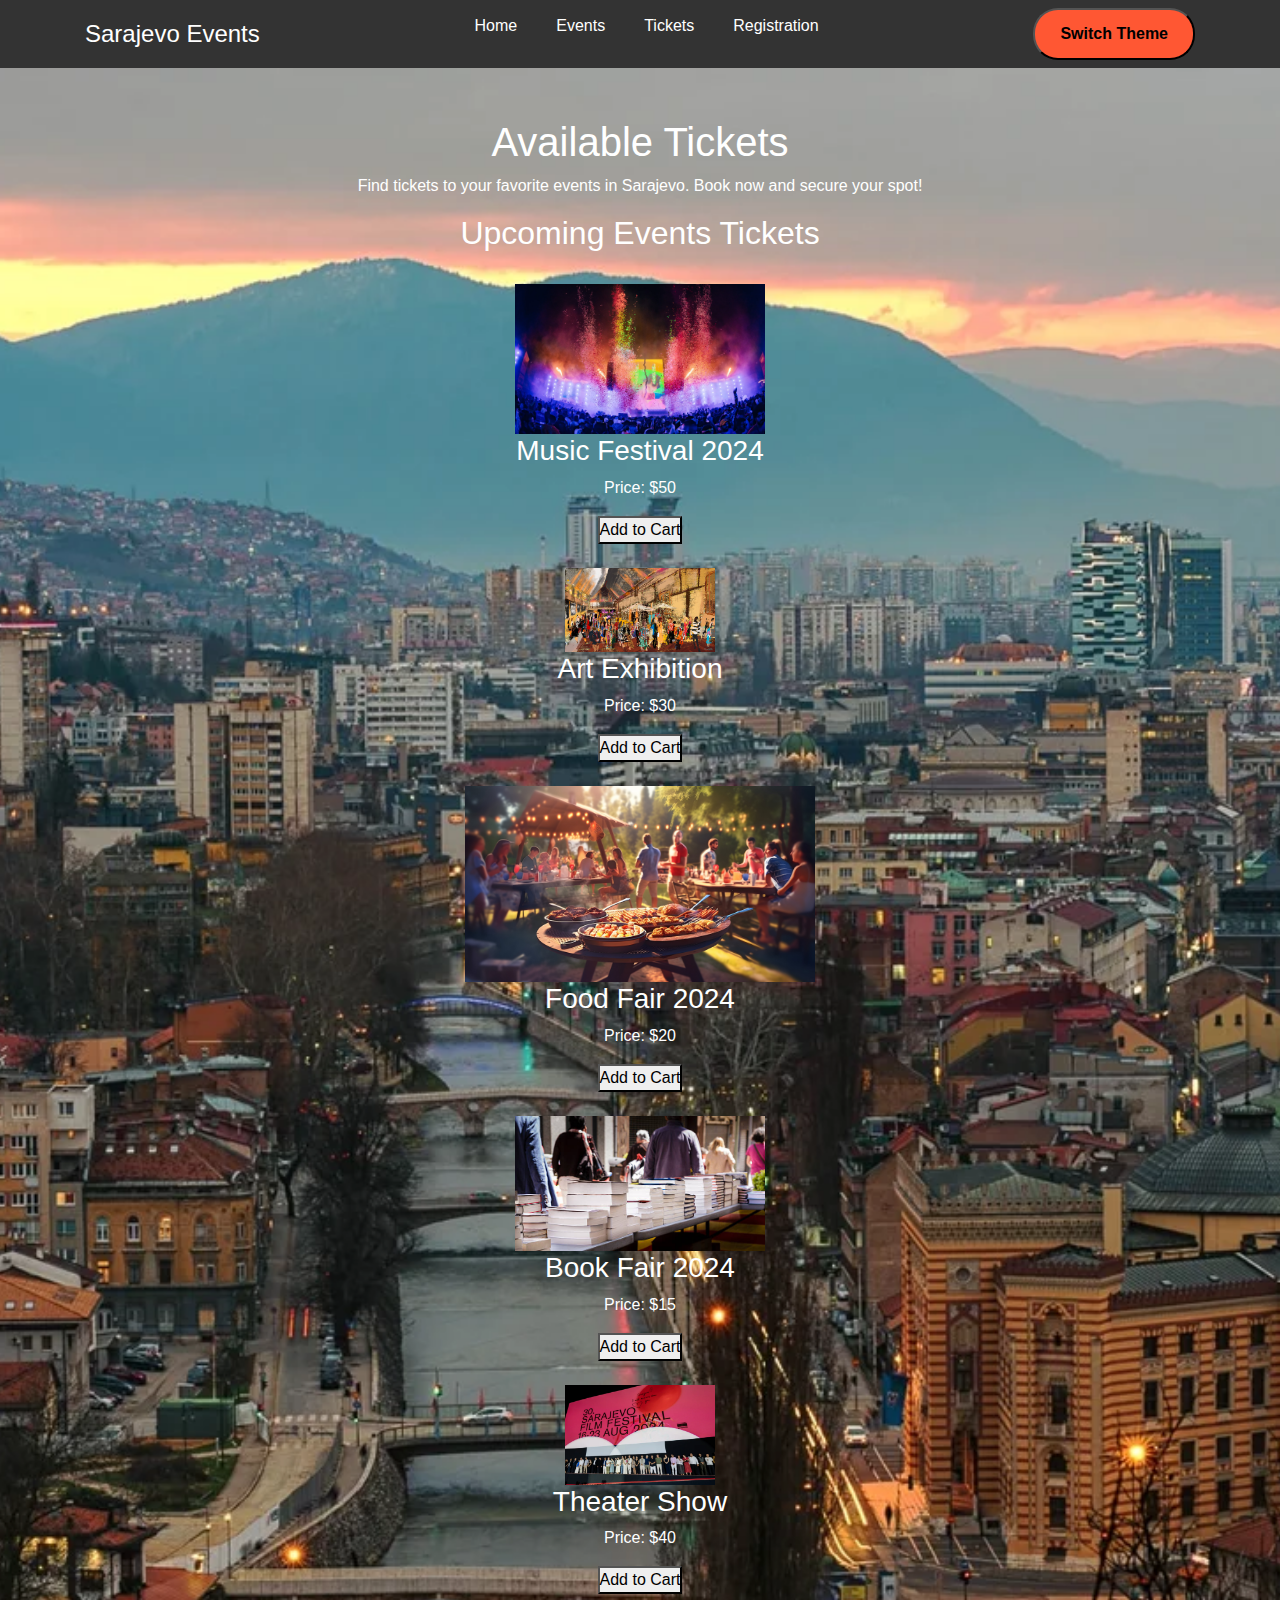
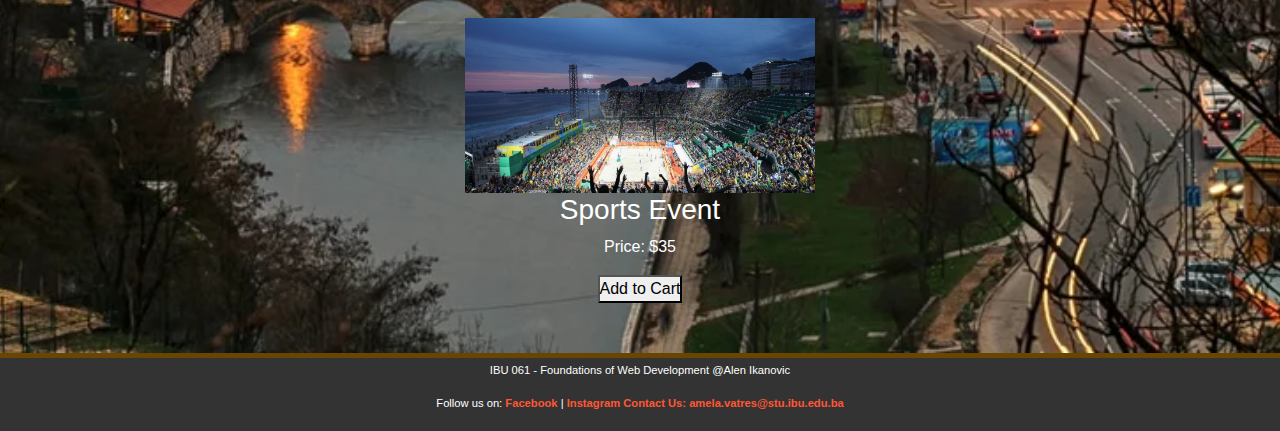
<file: tickets.html>
<!DOCTYPE html>
<html lang="en">
<head>
    <meta charset="UTF-8">
    <meta name="viewport" content="width=device-width, initial-scale=1.0">
    <title>Sarajevo City Events - Tickets</title>
    <link rel="stylesheet" href="styles.css">
    <link href="https://maxcdn.bootstrapcdn.com/bootstrap/4.5.2/css/bootstrap.min.css" rel="stylesheet">
</head>
<body>
    <header>
        <nav class="navbar">
            <div class="container">
                <a href="home.html" class="logo">Sarajevo Events</a>
                <ul class="nav-links">
                    <li><a href="home.html">Home</a></li>
                    <li><a href="events.html">Events</a></li>
                    <li><a href="tickets.html">Tickets</a></li>
                    <li><a href="registration.html">Registration</a></li>
                </ul>
            
            <div class="burger">
                <div class="line"></div>
                <div class="line"></div>
                <div class="line"></div>
            </div>
            
            <button id="themeSwitcher" class="btn-fancy">Switch Theme</button>
        </nav>
    </header>

    <main>

        <section class="ticketssec">
            <h1>Available Tickets</h1>
            <p>Find tickets to your favorite events in Sarajevo. Book now and secure your spot!</p>
        </section>

        <div id="toast-container"></div>

        <section>
            <h2>Upcoming Events Tickets</h2><br>
            <div>
                <div class="tickets-card">
                    <img src="music festival.png" alt="Music Festival" class="medium-image">
                    <div>
                        <h3>Music Festival 2024</h3>
                        <p>Price: $50</p>
                        <button class="add-to-cart-button">Add to Cart</button>

                    </div>
                </div><br>
              
                <div class="tickets-card">
                    <img src="art.png" alt="Art Exhibition" class="small-image">
                    <div>
                        <h3>Art Exhibition</h3>
                        <p>Price: $30</p>
                        <button class="add-to-cart-button">Add to Cart</button>

                    </div>
                </div><br>
            
                <div class="tickets-card">
                    <img src="food.png" alt="Food Fair" class="large-image">
                    <div>
                        <h3>Food Fair 2024</h3>
                        <p>Price: $20</p>
                        <button class="add-to-cart-button">Add to Cart</button>

                    </div>
                </div><br>
             
                <div class="tickets-card">
                    <img src="book.png" alt="Book Fair" class="medium-image">
                    <div>
                        <h3>Book Fair 2024</h3>
                        <p>Price: $15</p>
                        <button class="add-to-cart-button">Add to Cart</button>

                    </div>
                </div><br>
                
                <div class="tickets-card">
                    <img src="theater.png" alt="Theater Show" class="small-image">
                    <div>
                        <h3>Theater Show</h3>
                        <p>Price: $40</p>
                        <button class="add-to-cart-button">Add to Cart</button>

                    </div>
                </div><br>
           
                <div class="tickets-card">
                    <img src="sports.png" alt="Sports Event" class="large-image">
                    <div>
                        <h3>Sports Event</h3>
                        <p>Price: $35</p>
                        <button class="add-to-cart-button">Add to Cart</button>

                    </div>
                </div>
            </div>
        </section>
    </main>

    <footer>
        <p>IBU 061 - Foundations of Web Development @Alen Ikanovic</p>
        <p>Follow us on: 
            <a href="https://facebook.com" target="_blank">Facebook</a> |  
            <a href="https://instagram.com" target="_blank">Instagram</a>
            <a href="mailto:amela.vatres@stu.ibu.edu.ba" target="_blank">Contact Us: amela.vatres@stu.ibu.edu.ba</a>
        </p>
    </footer>
    <script>
        // JavaScript for burger menu toggle
        const burger = document.querySelector('.burger');
        const navLinks = document.querySelector('.nav-links');

        burger.addEventListener('click', () => {
            navLinks.classList.toggle('active');
        });
    </script>

    <script>

    function showToast(message, type = 'success') {
        const toastContainer = document.getElementById('toast-container'); //this is the div where we will append the toast message
        const toast = document.createElement('div'); //this is the div that will contain the toast message
        toast.className = `toast ${type}`; // `toast ${type}` will add the type of the toast message (success) to the class of the div (toast)
        toast.innerText = message; // this will set the text of the toast message. message is the parameter of the function

        toastContainer.appendChild(toast); 

        
        setTimeout(() => {
            toast.classList.add('show');}, 100);    //classList is a property that returns the class name of an element 
                                                    //in this case we are adding the class 'show' to the toast message which is the class that will make the toast message visible
                                                    //because it has the property display: block; in the css file
        setTimeout(() => {
            toast.classList.remove('show');
            setTimeout(() => {
                toastContainer.removeChild(toast);
            }, 500);
        }, 3000);
    }

    // Attach click event listeners to all Add to Cart buttons
    const addToCartButtons = document.querySelectorAll('.add-to-cart-button');
    addToCartButtons.forEach(button => {
        button.addEventListener('click', () => {
            showToast('Ticket added to cart!', 'success');
        });
    });
</script>

<script>
    // Theme Switcher
    const themeSwitcher = document.getElementById('themeSwitcher');
    const body = document.body;
    
    // Check if a theme is saved in localStorage.
    const savedTheme = localStorage.getItem('theme');
    if (savedTheme) {
        body.className = savedTheme; // Apply saved theme
        themeSwitcher.textContent = savedTheme === 'dark-theme' ? 'Switch to Light' : 'Switch to Dark'; // this will change the text of the button based on the saved theme. ? is a ternary operator. If savedTheme is dark-theme, then set the text to 'Switch to Light', otherwise set it to 'Switch to Dark'.
    }
    
    // Add event listener to the button
    themeSwitcher.addEventListener('click', function () {
        if (body.className === 'dark-theme') {
            body.className = 'light-theme'; // Switch to light theme
            themeSwitcher.textContent = 'Switch to Dark';
            localStorage.setItem('theme', 'light-theme'); // Save theme in localStorage
        } else {
            body.className = 'dark-theme'; // Switch to dark theme
            themeSwitcher.textContent = 'Switch to Light';
            localStorage.setItem('theme', 'dark-theme'); // Save theme in localStorage
        }
    });
    
    </script>

</body>
</html>
</file>
<file: styles.css>
/* This is for CSS reset to for consistent styling across different browsers */
* {
    margin: 0;
    padding: 0;
    box-sizing: border-box;
}

body {
    font-family: Arial, sans-serif;
}
/* Dark Theme */
.dark-theme .navbar {
    background-color: #222222;
    color: #58e2b4;
}
/* Light Theme */
.light-theme .navbar {
    background-color: #82e4f1;
    color: #333333;
}

/* Theme Toggle Button */
.theme-toggle-btn {
    position: fixed;
    top: 10px;
    right: 10px;
    background-color: #333;
    color: white;
    border: none;
    padding: 10px 15px;
    border-radius: 5px;
    cursor: pointer;
    font-size: 14px;
    transition: background-color 0.3s;
}

.theme-toggle-btn:hover {
    background-color: #555;
}
 /* Navbar */
.navbar {
    background-color: #333;
    color: white;
}
.logo {
    text-decoration: none;
    color: white;
    font-size: 1.5rem;
}
.nav-links {
    list-style: none;
    display: flex;
    gap: 15px;
}
.nav-links a {
    color: white;
    text-decoration: none;
    padding: 8px 12px;
}
.nav-links a:hover {
    background-color: #555;
    border-radius: 5px;
}


/* Responsive Adjustments */
@media (max-width: 1024px) {
    .event-cards-container {
        flex-direction: column;
        gap: 30px;
        margin: 0 auto;
    }
    .registration-form-section {
        padding: 15px;
        max-width: 90%;
    }
}
/* Navbar */
@media (max-width: 768px) {
    .navbar .nav-links {
        display: none; 
        flex-direction: column;
        text-align: center;
        background-color: #333;
        padding: 10px;
        width: 100%;
    }
    .navbar .nav-links.active {
        display: flex;
    }
    .event-cards-container {
        flex-direction: column;
        margin: 0 auto;
    }
    .event-card, .tickets-card {
        max-width: 100%;
        margin-bottom: 20px;
    }
    .registration-form-section, .ticketssec, .eventssec {
        padding: 10px;
    }
    main {
        padding: 20px;
    }
}

@media (max-width: 480px) {
    .header-large, .header-medium {
        font-size: 2rem;
    }
    .header-small {
        font-size: 1.2rem;
    }
    .btn-fancy {
        padding: 10px 15px;
        font-size: 0.9rem;
    }
    audio, video {
        max-width: 100%;
    }
}


/* Main Section */
main {
    background: url('What-to-see-in-Sarajevo.png') no-repeat center center;
    background-size: cover;
    color: white;
    padding: 50px;
    min-height: 150vh;
    text-align: center;
}
/* Header Styling */
.header-large {
    font-size: 3rem; 
    font-weight: 700; 
    margin-bottom: 20px;
    color: #2c3e50; 
    text-align: center; 
}
.header-medium {
    font-size: 2rem;  
    font-weight: 600; 
    margin-bottom: 15px;
}
.header-small {
    font-size: 1.5rem;  
    font-weight: 400; 
    margin-bottom: 10px;
}
/* Spacing Between Headings */
.header-section {
    margin-top: 100px;
}


/* Container for Event Cards */
.event-cards-container {
    display: flex;
    flex-wrap: wrap; /* karte u redu na events page*/
    gap: 20px; /* Space between cards */
    justify-content: center; 
}
/* Featured Events Section */
.featured-events {
    padding: 20px;
    background-color: #c9c4ac;
    border-radius: 8px;
}
.event-card {
    background-color: rgb(202, 199, 188);
    border: 5px solid #694503;
    border-radius: 12px;
    max-width: 300px;
    margin: 0 auto; /* Centriranje boxa */
    text-align: left;
    transition: transform 0.3s;
    
}
.event-card:hover {
    transform: scale(1.05); /*iskakanje kada se hoveruje*/
}
.event-image {
    width: 290px;
    height: 150px; /* Adjust dimensions as needed */
    object-fit: cover; /* Ensures images maintain aspect ratio and are scaled within their container */
}


/* why chosose us */
.benefits-list {
    margin-top: 20px;
    max-width: 600px;
    margin: 0 auto;
    text-align: left;
}
.benefits-list li {
    display: block;
    margin-bottom: 15px;
    padding: 10px;
    background: #ddcdcd;
    border-radius: 8px;
    transition: background-color 0.3s;
}
.benefits-list li:hover {
    background-color: #bfdcf3;
}


/* FancyButton  */
.btn-fancy {
    padding: 12px 25px;
    background-color: #ff5733; 
    border-radius: 25px;
    font-weight: bold;
    
}
.btn-fancy:hover {
    transform: translateY(-2px);
}


/* Footer */
footer {
    background-color: #333; 
    color: white; 
    padding: 4px;
    text-align: center; 
    font-size: 0.7rem; 
    border-top: 5px solid #694503;
}
footer a {
    color: #ff5733; 
    text-decoration: none;
    font-weight: bold;
}
footer a:hover {
    color: #e04d2d; 
    text-decoration: underline;
}


/* EVENTS PAGE */
.three-per-row {
    margin: 100px;
    display: inline-block;   
}


/* Registration Form Styling */
.registration-form-section {
    margin: 20px auto;
    padding: 20px;
    max-width: 600px;
    background-color: #e2bdbd;
    border-radius: 8px;
}
form {
    display: flex;
    flex-direction: column;
}
form label {
    margin: 10px 0 5px;
    font-weight: bold;
}
/*this is for all input fields in the form*/
form input[type="text"],
form input[type="email"],
form input[type="password"],
form input[type="date"],
form select,
form textarea,
form input[type="file"] {
    padding: 10px;
    margin-bottom: 15px;
    border: 1px solid #ccc;
    border-radius: 4px;
    font-size: 1rem;
}
form input[type="radio"],
form input[type="checkbox"] {
    margin-right: 5px;
}
form button[type="submit"] {
    padding: 12px 20px;
    border: none;
    border-radius: 5px;
    background-color: #ff5733;
    color: rgb(255, 255, 255);
    font-size: 1rem;
    cursor: pointer;
    transition: background-color 0.3s;
}
form button[type="submit"]:hover {
    background-color: #e04d2d;
}

/* Image Sizing classes for tickets Page */
.small-image {
    width: 150px;
    height: auto;
}
.medium-image {
    width: 250px;
    height: auto;
}
.large-image {
    width: 350px;
    height: auto;
}
.modal-content {
    margin: 15% auto;
    padding: 20px;
    width: 80%;
    max-width: 500px;
    border-radius: 8px;
    color: #333; 
}
.h22{
    color: #000;
    text-decoration: none;
    cursor: pointer;
}
.p11{
    color: #000;
    text-decoration: none;
    cursor: pointer;
}

.boja td{
    background-color: #e2bdbd;
    color:red;
}

/* Burger Menu Styling */
.burger {
    display: none;
    flex-direction: column;
    cursor: pointer;
}

.burger .line {
    width: 25px;
    height: 3px;
    background-color: white;
    margin: 4px 0;
}

/* Show burger menu on smaller screens */
@media (max-width: 768px) {
    .burger {
        display: flex;
    }

    .nav-links {
        display: none;
        flex-direction: column;
        width: 100%;
        text-align: center;
        background-color: #333;
    }

    .nav-links.active {
        display: flex;
    }

    .nav-links li {
        margin: 10px 0;
    }
}

.toggle-btn {
    background-color: #333;
    color: white;
    padding: 8px 12px;
    border-radius: 5px;
    margin-top: 10px;
    text-align: center;
}

.toggle-btn:hover {
    background-color: #555;
}


/* Questins faq sttyling */
.faq-item {
    border: 1px solid #ccc;
}

.faq-btn {
    background-color: #333;
    color: white;
    padding: 10px 15px;
    width: 100%;
    text-align: left;
    transition: background-color 0.3s;
}

.faq-btn:hover {
    background-color: #555;
}

.faq-content {
    display: none;
    padding: 10px 15px;
    background-color: #d36262;
    border-top: 1px solid #fcb6b6;
}


/* Toast Notifications */
#toast-container {
    position: fixed;
    top: 10px;
    right: 10px;
}

.toast {
    display: none; /* Hide toast */
    padding: 10px 15px;
    border-radius: 5px;
}

.toast.show {
    display: block; /* Show toast */
}

.toast.success {
    background-color: #28a745; /* Green */
}

.thumbnail {
    cursor: pointer;
    transition: transform 0.3s ease;
}

.thumbnail:hover {
    transform: scale(1.05);
}

/* Modal Styling */
.modal {
    background-color: rgba(0, 0, 0, 0.8);
}

.image-modal-content {
    margin: 10% auto;
    padding: 20px;
    max-width: 700px; 
    background: white;
    border-radius: 8px;
}

.close:hover,
.close:focus {
    color: black;
    cursor: pointer;
}
</file>
